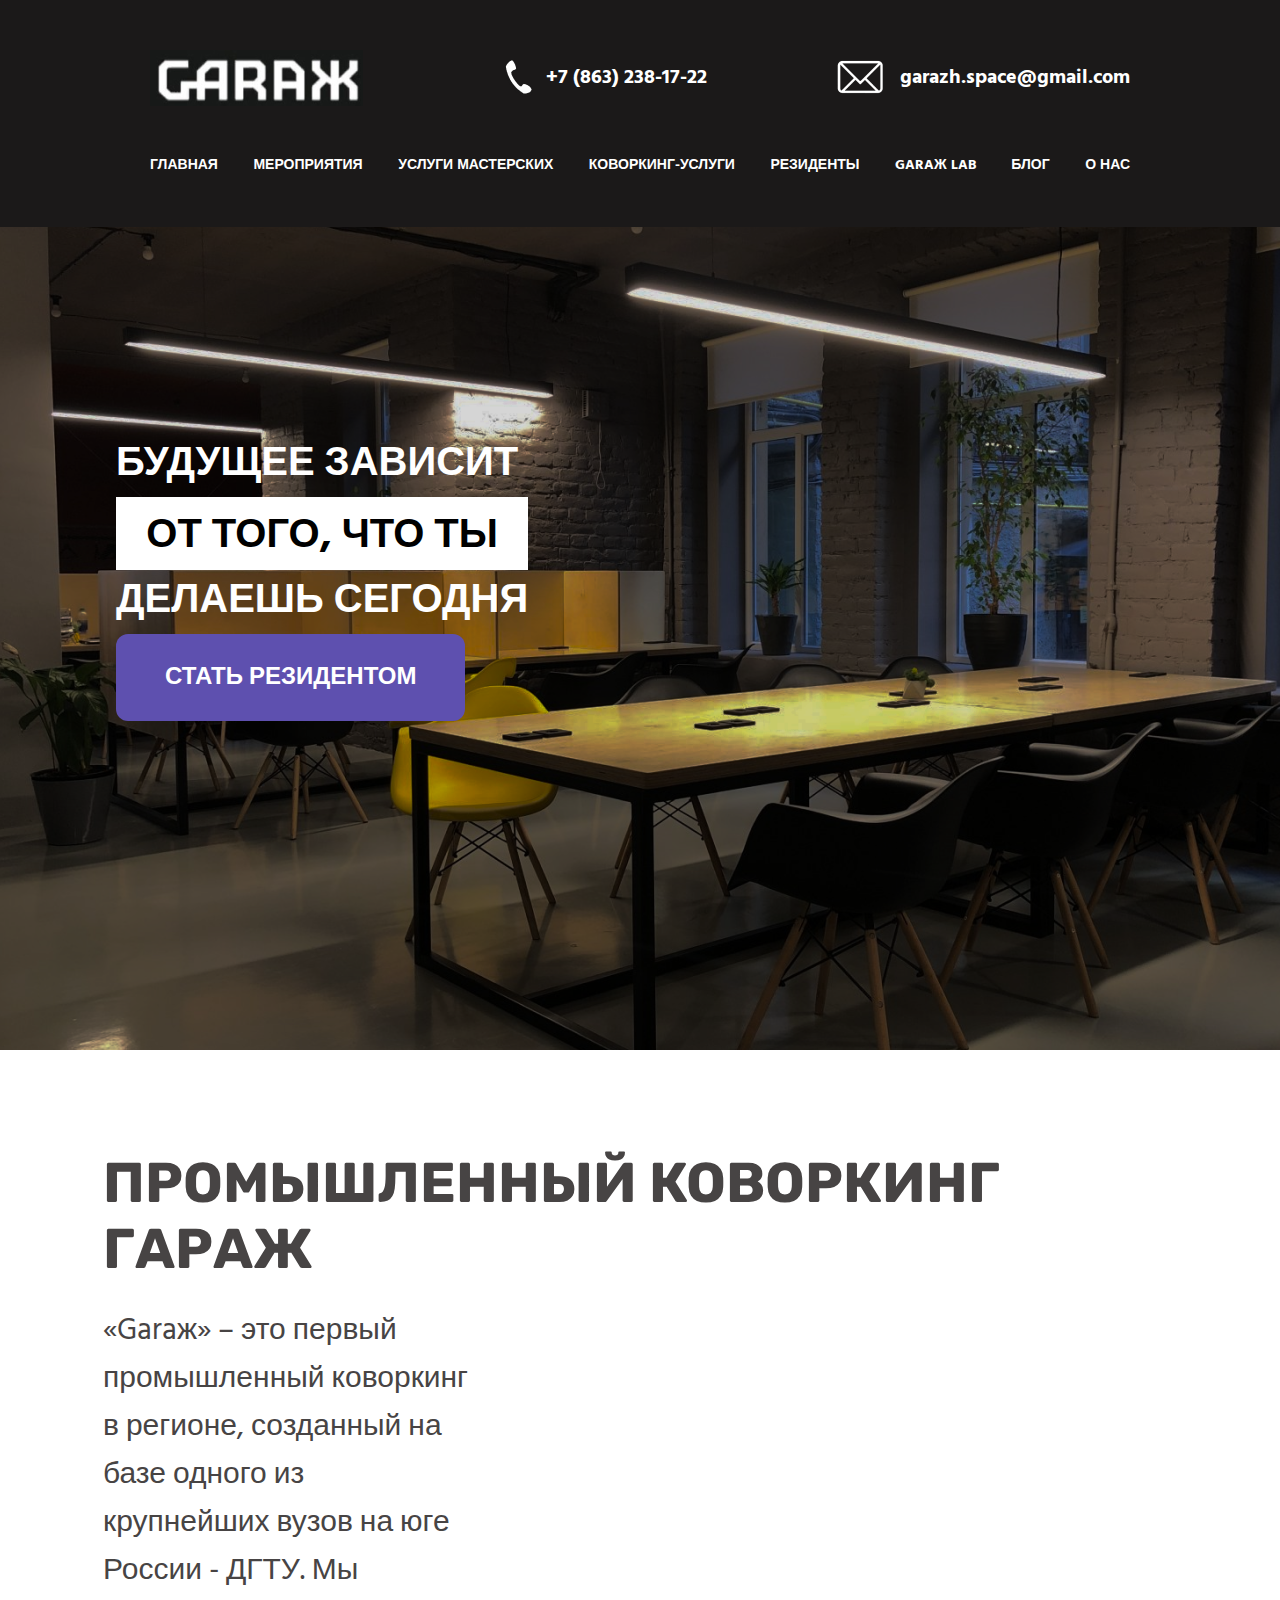
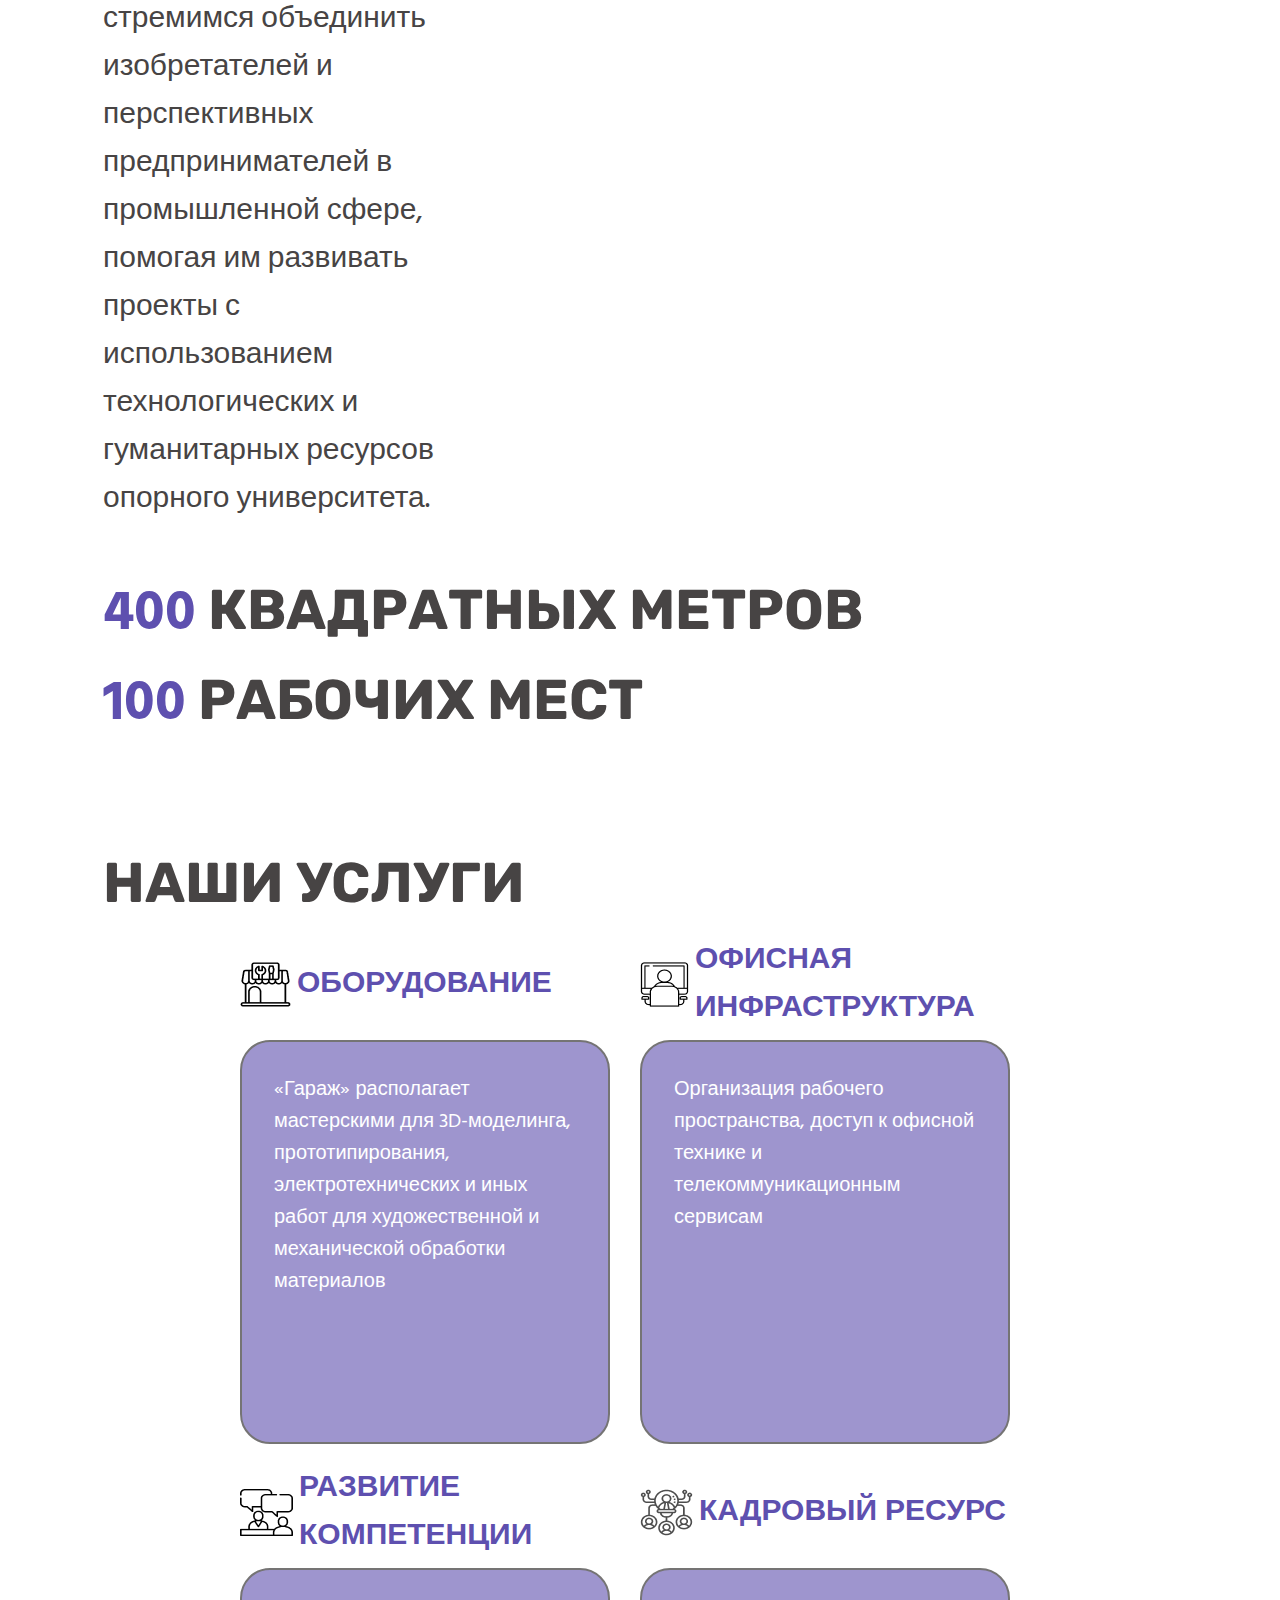
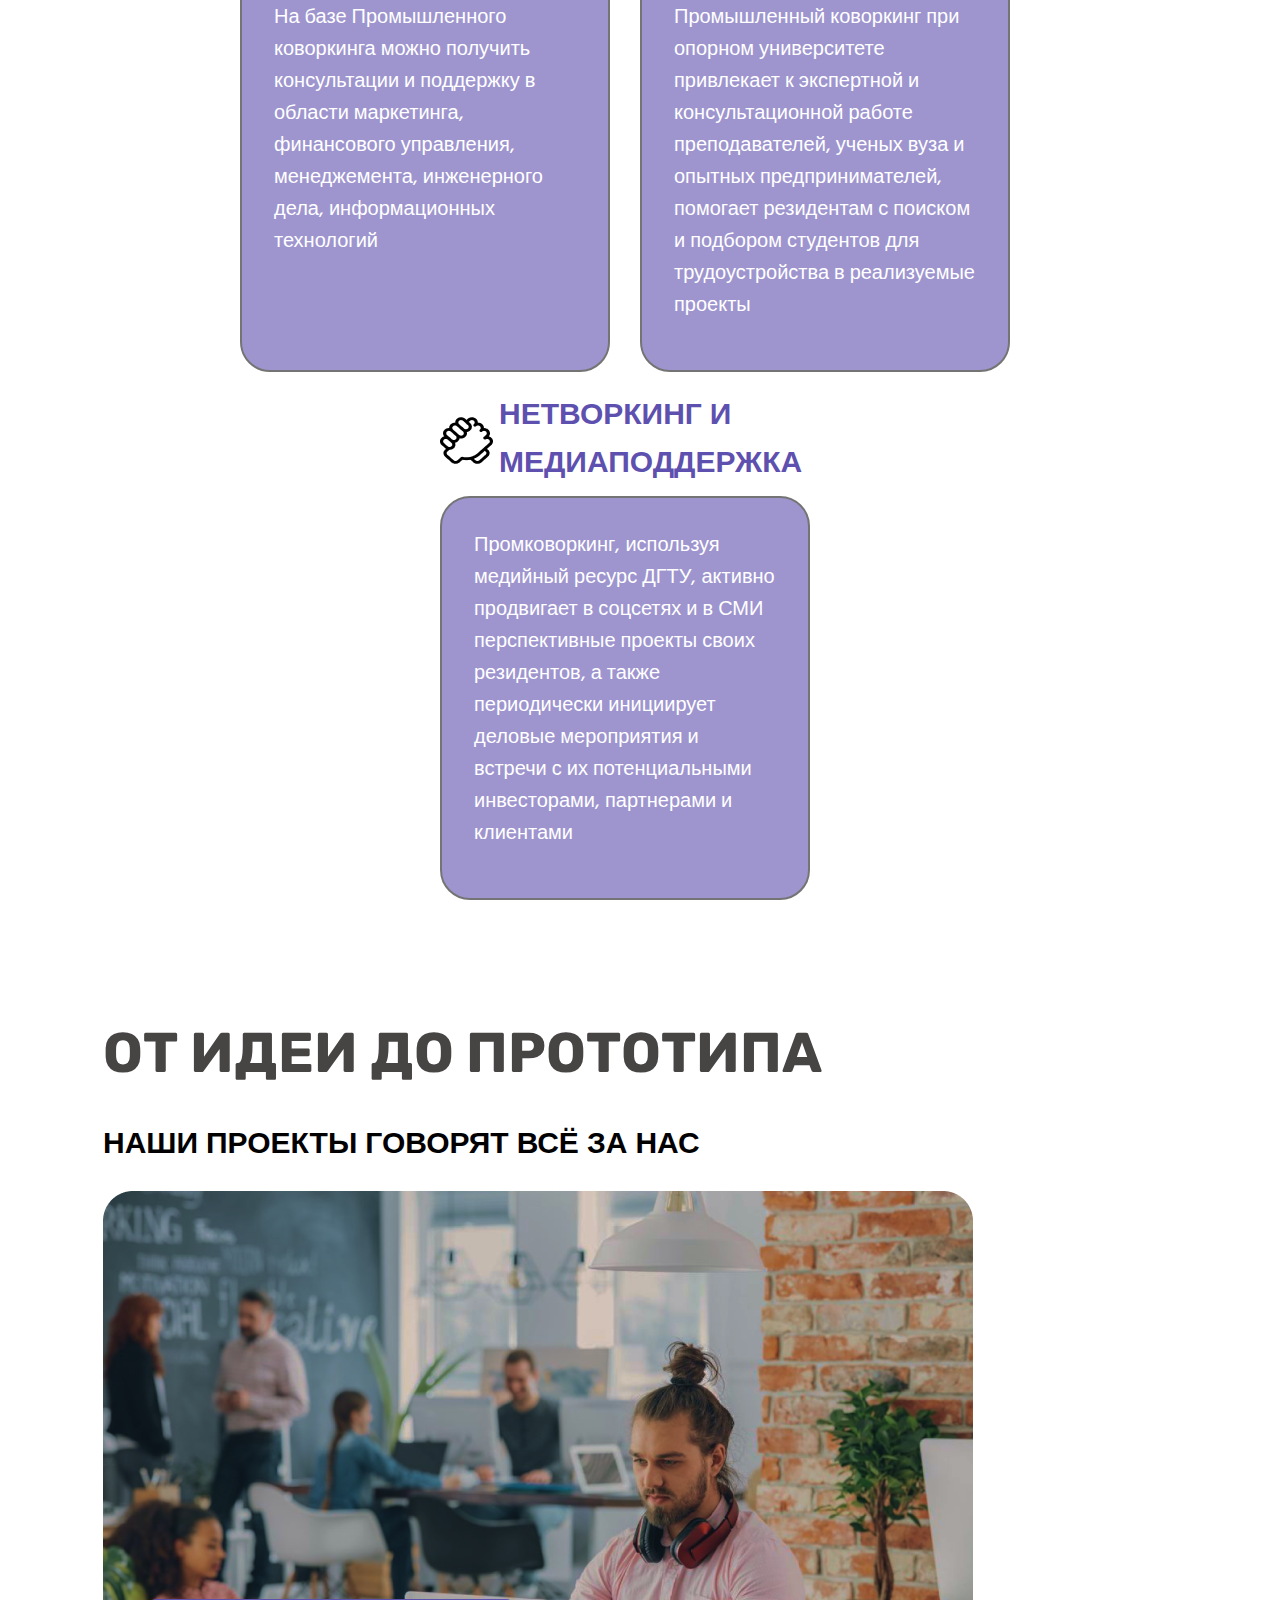
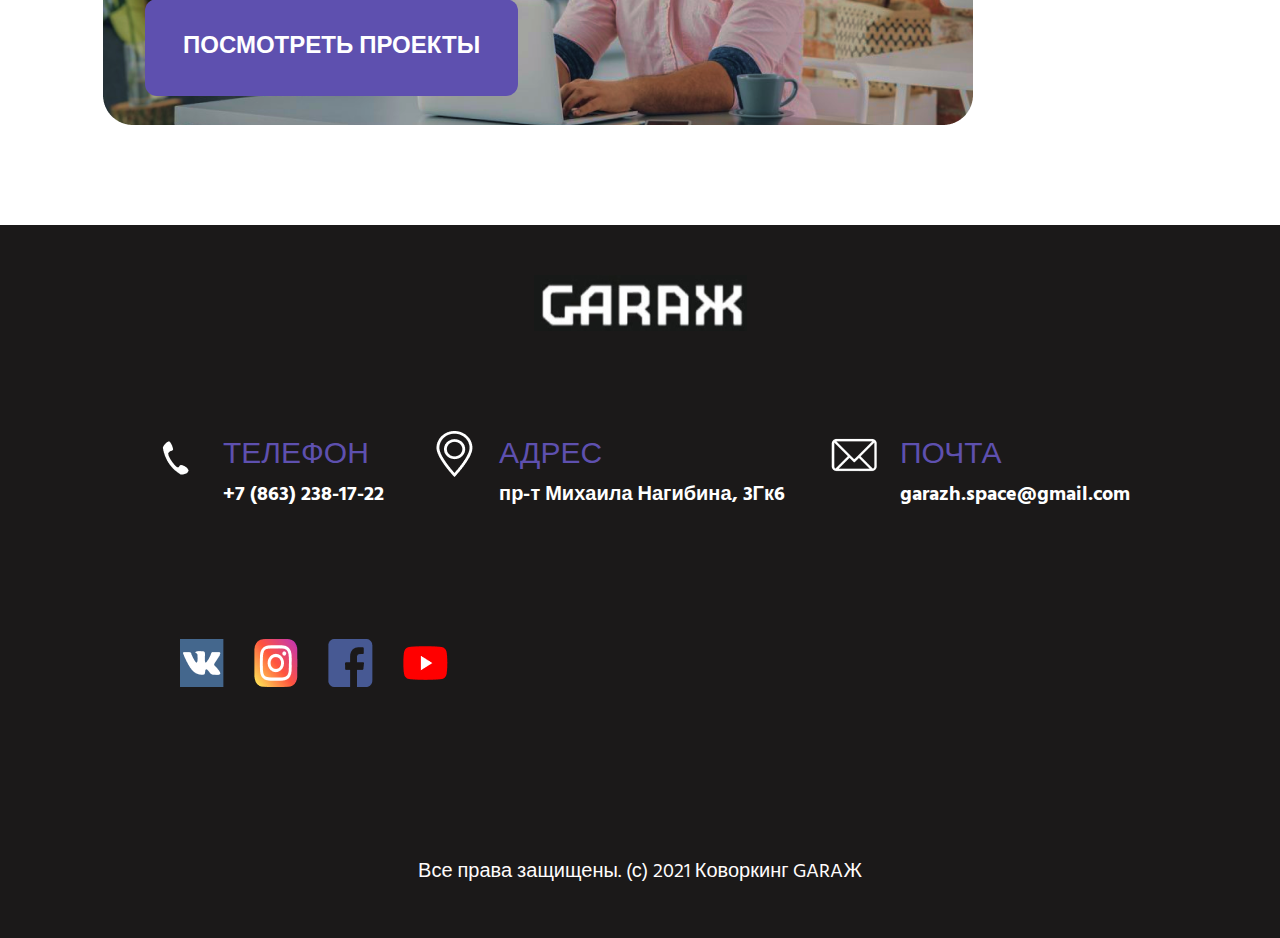
<file: index.html>
<!DOCTYPE html>
<html lang='en'>
    <head>
        <meta name="viewport" content="width=device-width, initial-scale=1.0, minimum-scale=1.0, maximum-scale=1.0">
        <link rel="stylesheet" href="style.css">
        <link rel="preconnect" href="https://fonts.googleapis.com">
        <link rel="preconnect" href="https://fonts.gstatic.com" crossorigin>
        <link href="https://fonts.googleapis.com/css2?family=Hind:wght@500&display=swap" rel="stylesheet">
        <link rel="preconnect" href="https://fonts.googleapis.com">
        <link rel="preconnect" href="https://fonts.gstatic.com" crossorigin>
        <link href="https://fonts.googleapis.com/css2?family=Rubik:wght@700&display=swap" rel="stylesheet">
        <title>Garag</title>
    </head>

    <body>
        <div class="header">
            <div class="header_block_1">
                <img src="data_image/header_garag.png">
                <div class="header_phone">
                    <img src="data_image/header_phone_icon.png">
                    <p class="numebr">+7 (863) 238-17-22</p>
                </div>
                <div class="header_mail">
                    <img src="data_image/header_image_mail.png">
                    <p class="mail">garazh.space@gmail.com</p>
                </div>
            </div>
            <div class="header_block_2">
                <p>ГЛАВНАЯ</p>
                <p>МЕРОПРИЯТИЯ</p>
                <p>УСЛУГИ МАСТЕРСКИХ</p>
                <p>КОВОРКИНГ-УСЛУГИ</p>
                <p>РЕЗИДЕНТЫ</p>
                <p>GARAЖ LAB</p>
                <p>БЛОГ</p>
                <p>О НАС</p>
            </div>
        </div>
        <div class="main_block">
            <div class="main_title">
                <p class="white">БУДУЩЕЕ ЗАВИСИТ</p>
                <p class="black">ОТ ТОГО, ЧТО ТЫ</p>
                <p class="white">ДЕЛАЕШЬ СЕГОДНЯ</p>
                <button class="main_button">
                    <p>
                        Стать резидентом
                    </p>
                </button>
            </div>
        </div>
        <div class="second_block">
            <div class="garaj">
                <h1>
                    ПРОМЫШЛЕННЫЙ КОВОРКИНГ ГАРАЖ
                </h1>
                <div class="about_garaj">
                    <div class="text">
                        <p>
                            «Garaж» – это первый промышленный коворкинг в регионе, созданный на базе одного из крупнейших вузов на юге России - ДГТУ.
                             Мы стремимся объединить изобретателей и перспективных предпринимателей в промышленной сфере, помогая им развивать проекты с использованием технологических и гуманитарных ресурсов опорного университета.
                        </p>
                    </div>
                    <div class="video">
                        <iframe width="660" height="561" src="https://www.youtube.com/embed/8IvIFIz1hyM" title="YouTube video player" frameborder="0" allow="accelerometer; autoplay; clipboard-write; encrypted-media; gyroscope; picture-in-picture" allowfullscreen></iframe>
                    </div>
                </div>
                <div class="end">
                    <h1><span>400</span> КВАДРАТНЫХ МЕТРОВ</h1>
                    <h1><span>100</span> РАБОЧИХ МЕСТ</h1>
                </div>
            </div>
            <div class="services">
                <h1>НАШИ УСЛУГИ</h1>
                <div class="service_blocks">
                    <div class="service_block">
                        <div class="pod_block">
                            <img src="data_image/equipment_image.png" alt="">
                            <h2>ОБОРУДОВАНИЕ</h2>
                        </div>
                        <div class="block_text">
                            <p>«Гараж» располагает мастерскими для 3D-моделинга, прототипирования, электротехнических и иных работ для художественной и механической обработки материалов</p>
                        </div>
                    </div>
                    <div class="service_block middle">
                        <div class="pod_block">
                            <img src="data_image/infrastructure_image.png" alt="">
                            <h2>ОФИСНАЯ ИНФРАСТРУКТУРА</h2>
                        </div>
                        <div class="block_text">
                            <p>Организация рабочего пространства, доступ к офисной технике и телекоммуникационным сервисам</p>
                        </div>
                    </div>
                    <div class="service_block">
                        <div class="pod_block">
                            <img src="data_image/development_image.png" alt="">
                            <h2>РАЗВИТИЕ КОМПЕТЕНЦИИ</h2>
                        </div>
                        <div class="block_text">
                            <p>На базе Промышленного коворкинга можно получить консультации и поддержку в области маркетинга, финансового управления, менеджемента, инженерного дела, информационных технологий</p>
                        </div>
                    </div>
                    <div class="service_block">
                        <div class="pod_block">
                            <img src="data_image/personnel_image.png" alt="">
                            <h2>КАДРОВЫЙ РЕСУРС</h2>
                        </div>
                        <div class="block_text">
                            <p>Промышленный коворкинг при опорном университете привлекает к экспертной и консультационной работе преподавателей, ученых вуза и опытных предпринимателей, помогает резидентам с поиском и подбором студентов для трудоустройства в реализуемые проекты</p>
                        </div>
                    </div>
                    <div class="service_block middle">
                        <div class="pod_block">
                            <img src="data_image/networking_image.png" alt="">
                            <h2>НЕТВОРКИНГ И МЕДИАПОДДЕРЖКА</h2>
                        </div>
                        <div class="block_text">
                            <p>Промковоркинг, используя медийный ресурс ДГТУ, активно продвигает в соцсетях и в СМИ перспективные проекты своих резидентов, а также периодически инициирует деловые мероприятия и встречи с их потенциальными инвесторами, партнерами и клиентами</p>
                        </div>
                    </div>
                </div>
                <div class="service_blocks">
    
                </div>
            </div>

            <div class="ideas">
                <h1>ОТ ИДЕИ ДО ПРОТОТИПА</h1>
                <h2>Наши проекты говорят всё за нас</h2>
                <div class="ideas_img">
                    <!-- <img src="data_image/projects_image.png" alt=""> -->
                    <button>
                        <p>ПОСМОТРЕТЬ ПРОЕКТЫ</p>
                    </button>
                </div>
            </div>

        </div>
            <div class="footer">
                <div class="block_image">
                    <img src="data_image/header_garag.png">
                </div>
    
                <div class="block_1">
                    <div class="phone">
                        <img src="data_image/header_phone_icon.png" alt="">
                        <div class="dop_texts">
                            <p>ТЕЛЕФОН</p>
                            <h3>+7 (863) 238-17-22</h3>
                        </div>
                    </div>
    
                    <div class="address">
                        <img src="data_image/address_image.png" alt="">
                        <div class="dop_texts">
                            <p>АДРЕС</p>
                            <h3>пр-т Михаила Нагибина, 3Гк6</h3>
                        </div>
                    </div>
    
                    <div class="mail">
                        <img src="data_image/header_image_mail.png" alt="">
                        <div class="dop_texts">
                            <p>ПОЧТА</p>
                            <h3>garazh.space@gmail.com</h3>
                        </div>
                    </div>
                </div>
                
                <div class="block_2">
                    <p class="link"><a href="https://vk.com/garazh.space"><img src="data_image/vk.png"></a></p>
                    <p class="link"><a href="https://www.instagram.com/garazh.space/"><img src="data_image/instagram 1.png"></a></p>
                    <p class="link"><a href="https://www.facebook.com/garazh.space/"><img src="data_image/facebook.png"></a></p>
                    <p class="link"><a href="https://www.youtube.com/channel/UCqOjH905ScQWISpQeUj3OIg"><img src="data_image/youtube.png"></a></p>
                </div>
    
                <div class="last_text">
                    <p class="last_text">Все права защищены. (с) 2021 Коворкинг GARAЖ</p>
                </div>
                

    </body>
</html>
</file>
<file: style.css>
* {
    margin: 0;
    padding: 0;
    font-family: 'Hind', sans-serif;
}

/* body {
    background-color: blue;
} */

.header {
    padding: 50px 150px;
    background-color: #1B1919;
}

.header p {
    font-weight: bold;
}

.header_block_1 {
    display: flex;
    justify-content: space-between;
    padding-bottom: 48px;
    color: white;
}

.header_block_1 p {
    font-size: 20px;
}

.header_block_2 {
    display: flex;
    justify-content: space-between;
    /* padding-bottom: 48px; */
    color: white;
}

.header_block_2 {
    font-size: 14px;
}

.header_block_2 p:hover {
    color: #5E50AF;
}

.header_phone {
    display: flex;
    align-items: center;
}

.header_mail {
    display: flex;
    align-items: center;
}

.header_mail img {
    padding-right: 14px;
}

.main_block {
    background-image: url(data_image/title_image.png);
    background-size: cover;
    height: 823px;
    background-repeat: no-repeat;
}

.main_title {
    position: relative;
    top: 206px;
    left: 116px;
    font-size: 40px;
    font-weight: bold;
    display: inline-block;
}

.white {
    color: white;
}

.black {
    color: black;
    background-color: white;
    text-align: center;
    vertical-align:middle;
    padding: 8px 0 1px 0;
}

.main_block button {
    background: #5E50AF;
    border-radius: 12px;
    position: relative;
    /* top: 408px; */
    /* bottom: 30px; */
    /* left: 42px; */
    border: none;
    outline: none;
}

.main_block button p {
    color: white;
    font-size: 24px;
    font-weight: bold;
    padding: 25px 49px 24px 49px;
    text-transform: uppercase;
}

.second_block {
    padding: 100px 103px;
}

h1 {
    color: #474444;
    font-size: 56px;
    font-family: 'Rubik', sans-serif;
}

.about_garaj {
    margin-top: 25px;
    display: flex;
}

.about_garaj p {
    font-size: 30px;
    color: #474444;
    padding-right: 45px;
}

.end {
    margin-top: 47px;
}

.end span {
    color: #5E50AF;;
}

.services {
    padding-top: 100px;
}

.services h1{
    padding-bottom: 20px;
}

h2 {
    font-size: 30px;
}




.ideas {
    padding-top: 100px;
}

.ideas h2 {
    padding: 35px 0 22px 0;
    font-size: 30px;
    text-transform: uppercase;
}

.ideas_img {
    background-image: url(data_image/projects_image.png);
    /* background-size: cover; */
    background-repeat: no-repeat;
    height: 534px;
    /* width: auto; */
    background-size: auto;
}

.ideas_img button {
    background: #5E50AF;
    border-radius: 12px;
    position: relative;
    top: 408px;
    left: 42px;
    border: none;
    outline: none;
}

.ideas_img p {
    color: white;
    font-size: 24px;
    font-weight: bold;
    padding: 29px 38px 30px 38px;
}







.service_blocks {
    display: flex;
    justify-content: center;
    flex-wrap: wrap;
}

.service_block {
    padding-right: 30px;
    max-height:524px ;
    max-width: 370px ;
    display: flex;
    flex-direction: column;
    justify-content: space-between;
    padding-bottom: 20px;
}

.pod_block{
    display: flex;
    align-items: center;
    height: 100%;
    padding-bottom: 8px;
}

.pod_block img {
    padding-right: 6px;
}

.service_blocks h2 {
    color: #5E50AF;
}

.block_text {
    background-color: #5E50AF;
    opacity: 0.6;
    min-width: 300px;
    max-width: 370px;
    max-height: 450px;
    border: 2px solid #1B1919;
    border-radius: 30px;
    min-height: 400px;
}

.block_text p {
    color: white;
    padding: 32px;
    font-size: 20px;
}

.footer {
    padding: 50px 150px;
    background-color: #1B1919;
}

.block_image {
    display: flex;
    justify-content: center;
}

.block_1 {
    display: flex;
    justify-content: space-between;
    padding-bottom: 48px;
    color: white;
    padding-top: 100px;
}

.block_1 p {
    color: #5E50AF;
    font-size: 30px;
    padding-left: 20px;
}

.block_1 h3 {
    padding-left: 20px;
    font-size: 20px;
}

.phone {
    display: flex;
    align-items: flex-start;
}

.address {
    display: flex;
    align-items: flex-start;
}

.mail {
    display: flex;
    align-items: flex-start;
}

.phone_texts {
    display: flex;
    flex-direction: column;
}

.block_2 {
    display: flex;
    padding-top: 80px;
}

.block_2 a {
    padding-left: 30px;
}

.last_text {
    text-align: center;
    font-size: 20px;
    color: #FFFCFC;
    padding-top: 80px;
}
</file>
